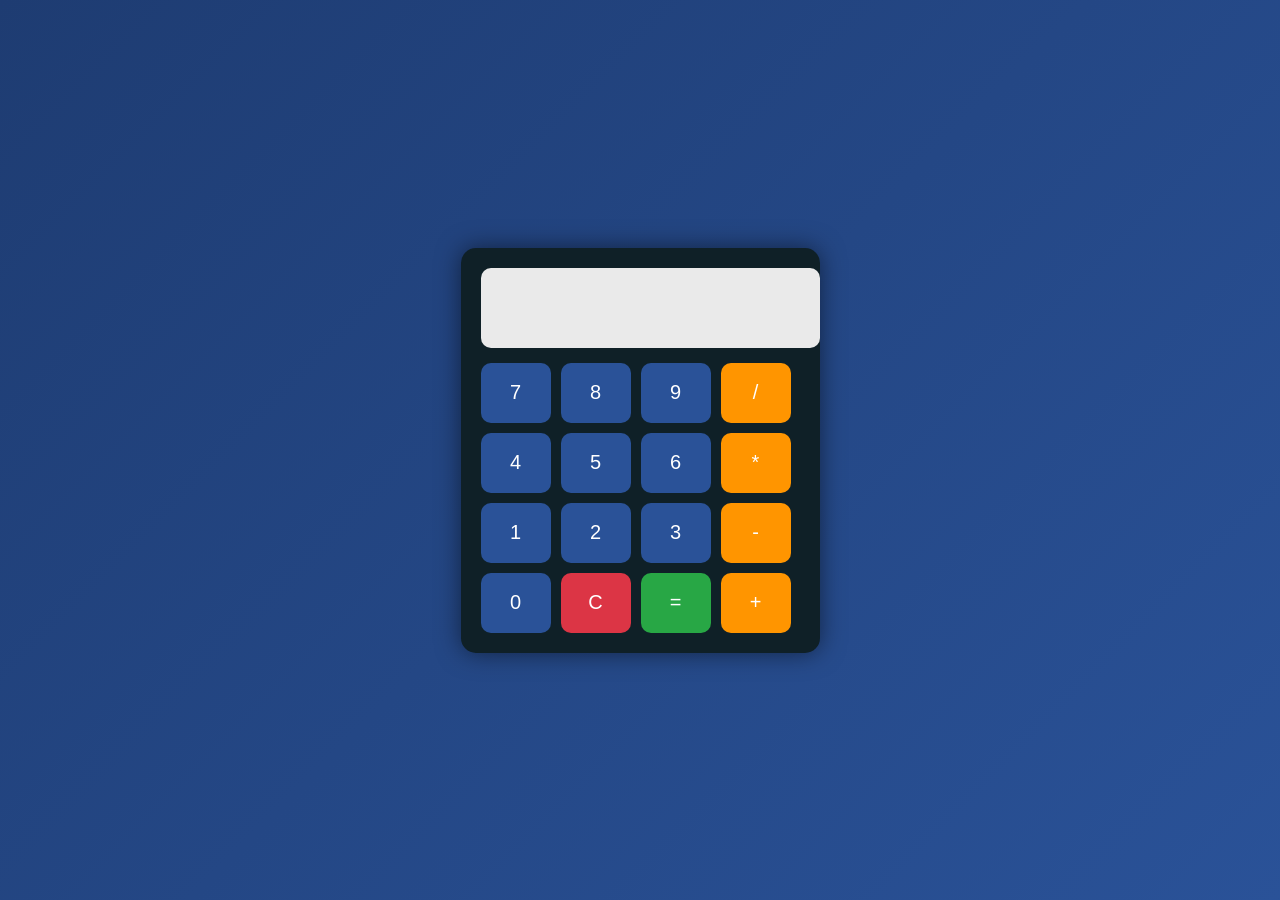
<file: Task3/index.html>
<!DOCTYPE html>
<html>
<head>
    <title>Calculator</title>
    <link rel="stylesheet" href="styles.css">
</head>
<body>

<div class="calculator">
    <input type="text" id="display" readonly>

    <div class="buttons">
        <button class="btn">7</button>
        <button class="btn">8</button>
        <button class="btn">9</button>
        <button class="btn operator">/</button>

        <button class="btn">4</button>
        <button class="btn">5</button>
        <button class="btn">6</button>
        <button class="btn operator">*</button>

        <button class="btn">1</button>
        <button class="btn">2</button>
        <button class="btn">3</button>
        <button class="btn operator">-</button>

        <button class="btn">0</button>
        <button class="btn clear">C</button>
        <button class="btn equal">=</button>
        <button class="btn operator">+</button>
    </div>
</div>

<script src="calculator.js"></script>

</body>
</html>
</file>
<file: Task3/styles.css>
body {
     background: white (205, 14, 14) !important;
    margin: 0;
    height: 100vh;
    display: flex;
    justify-content: center;
    align-items: center;
    background: linear-gradient(135deg, #1e3c72, #2a5298);
    font-family: Arial, sans-serif;
}

.calculator {
    background: #0f2027;
    padding: 20px;
    border-radius: 15px;
    box-shadow: 0 0 25px rgba(0,0,0,0.5);
}

#display {
    width: 100%;
    height: 60px;
    margin-bottom: 15px;
    font-size: 24px;
    text-align: right;
    padding: 10px;
    border-radius: 10px;
    border: none;
    background: #eaeaea;
}

.buttons {
    display: grid;
    grid-template-columns: repeat(4, 70px);
    gap: 10px;
}

.btn {
    height: 60px;
    font-size: 20px;
    border: none;
    border-radius: 10px;
    cursor: pointer;
    background: #2a5298;
    color: white;
    transition: 0.2s;
}

.btn:hover {
    background: #1e3c72;
}

.operator {
    background: #ff9500;
}

.equal {
    background: #28a745;
}

.clear {
    background: #dc3545;
}
</file>
